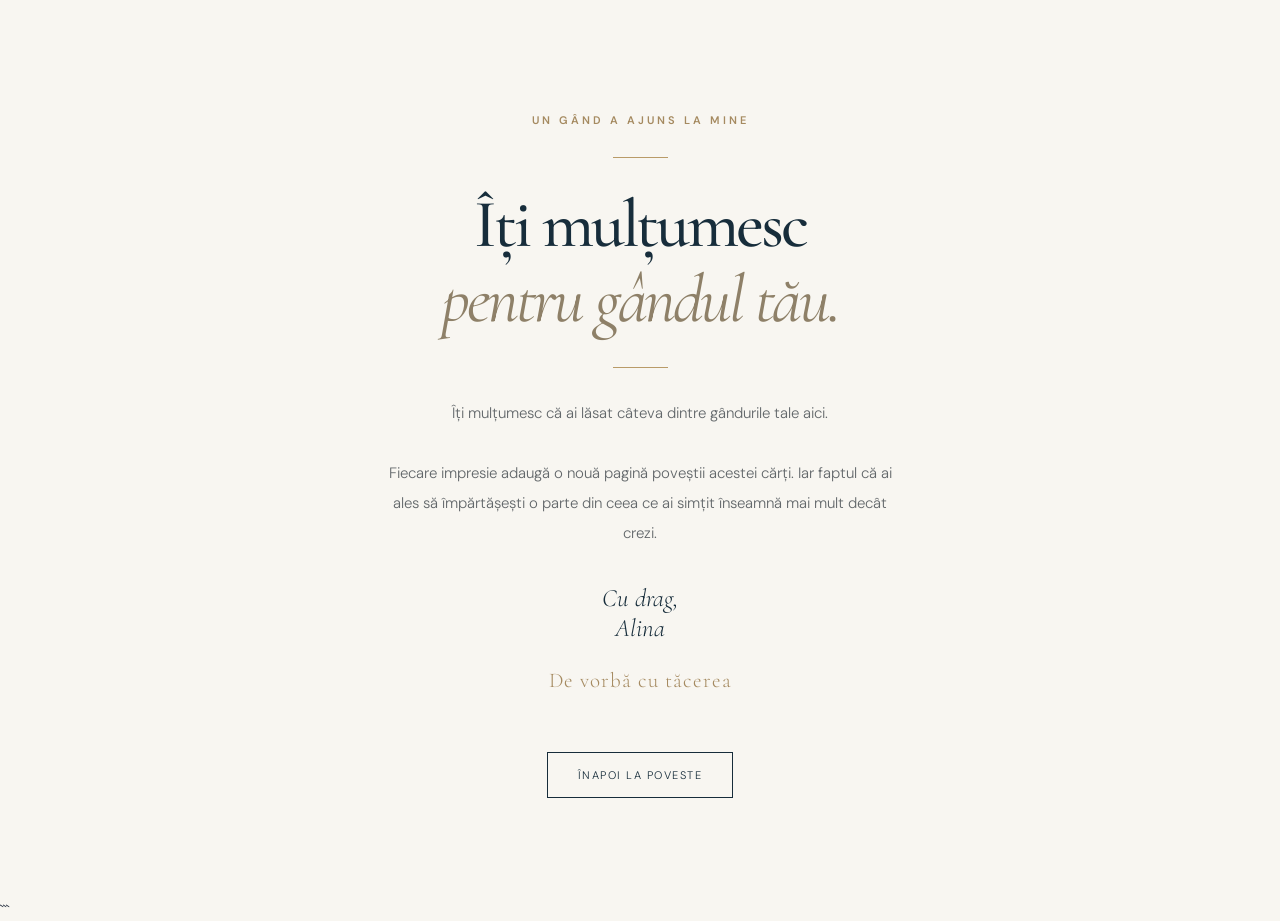
<file: multumesc.html>
<!DOCTYPE html>
<html lang="ro">
<head>
    <meta charset="UTF-8">
    <meta name="viewport" content="width=device-width, initial-scale=1.0">

    <meta name="description" content="Un gând a ajuns la mine. Îți mulțumesc că ai împărtășit impresia ta despre De vorbă cu tăcerea.">

    <meta name="theme-color" content="#f8f6f1">

    <title>Mulțumesc pentru gândul tău — Alina Coltuclu</title>

    <link rel="preconnect" href="https://fonts.googleapis.com">
    <link rel="preconnect" href="https://fonts.gstatic.com" crossorigin>

    <link href="https://fonts.googleapis.com/css2?family=Cormorant+Garamond:wght@400;500;600;700&family=DM+Sans:wght@300;400;500;600&display=swap" rel="stylesheet">

    <link rel="stylesheet" href="style.css">

    <style>
        .thank-you-page {
            min-height: 100vh;
            display: flex;
            align-items: center;
            justify-content: center;
            padding: 40px 24px;
            background: #f8f6f1;
            text-align: center;
        }

        .thank-you-content {
            max-width: 680px;
            animation: thankYouAppear 1.2s ease both;
        }

        .thank-you-line {
            width: 55px;
            height: 1px;
            background: #b99b68;
            margin: 30px auto;
        }

        .thank-you-content h1 {
            font-family: 'Cormorant Garamond', serif;
            font-size: clamp(42px, 7vw, 68px);
            font-weight: 500;
            line-height: 1.1;
            color: #172d3b;
            margin: 20px 0;
        }

        .thank-you-content h1 em {
            font-weight: 400;
        }

        .thank-you-content .eyebrow {
            font-size: 11px;
            letter-spacing: 3px;
            color: #a58a60;
        }

        .thank-you-message {
            max-width: 530px;
            margin: 0 auto;
            font-family: 'DM Sans', sans-serif;
            font-size: 15px;
            line-height: 2;
            color: #62676a;
            font-weight: 300;
        }

        .thank-you-signature {
            margin-top: 35px;
            font-family: 'Cormorant Garamond', serif;
            font-size: 25px;
            font-style: italic;
            color: #172d3b;
        }

        .thank-you-book {
            margin-top: 12px;
            font-family: 'Cormorant Garamond', serif;
            font-size: 21px;
            color: #a58a60;
            letter-spacing: 1px;
        }

        .thank-you-button {
            display: inline-block;
            margin-top: 38px;
            padding: 15px 30px;
            border: 1px solid #172d3b;
            color: #172d3b;
            text-decoration: none;
            font-family: 'DM Sans', sans-serif;
            font-size: 11px;
            letter-spacing: 1.5px;
            transition: all 0.3s ease;
        }

        .thank-you-button:hover {
            background: #172d3b;
            color: #fff;
        }

        @keyframes thankYouAppear {
            from {
                opacity: 0;
                transform: translateY(18px);
            }

            to {
                opacity: 1;
                transform: translateY(0);
            }
        }

        @media (max-width: 600px) {
            .thank-you-page {
                padding: 35px 25px;
            }

            .thank-you-message {
                font-size: 14px;
            }
        }
    </style>
</head>

<body>

    <main class="thank-you-page">

        <div class="thank-you-content">

            <p class="eyebrow">UN GÂND A AJUNS LA MINE</p>

            <div class="thank-you-line"></div>

            <h1>
                Îți mulțumesc<br>
                <em>pentru gândul tău.</em>
            </h1>

            <div class="thank-you-line"></div>

            <p class="thank-you-message">
                Îți mulțumesc că ai lăsat câteva dintre gândurile tale aici.
                <br><br>
                Fiecare impresie adaugă o nouă pagină poveștii acestei cărți.
                Iar faptul că ai ales să împărtășești o parte din ceea ce ai
                simțit înseamnă mai mult decât crezi.
            </p>

            <p class="thank-you-signature">
                Cu drag,<br>
                Alina
            </p>

            <p class="thank-you-book">
                De vorbă cu tăcerea
            </p>

            <a href="index.html" class="thank-you-button">
                ÎNAPOI LA POVESTE
            </a>

        </div>

    </main>

</body>
</html>
```
</file>
<file: style.css>
@import url('https://fonts.googleapis.com/css2?family=Cormorant+Garamond:wght@400;500;600;700&family=DM+Sans:wght@300;400;500;600&display=swap');

:root {
  --paper: #f8f6f1;
  --paper-deep: #efede6;
  --ink: #202a3a;
  --muted: #777b80;
  --blue: #24344d;
  --gold: #b9a477;
  --line: rgba(32, 42, 58, .18);
  --serif: 'Cormorant Garamond', Georgia, serif;
  --sans: 'DM Sans', Arial, sans-serif;
}
* { box-sizing: border-box; }
html { scroll-behavior: smooth; }
body { margin: 0; background: var(--paper); color: var(--ink); font-family: var(--sans); font-weight: 300; }
a { color: inherit; text-decoration: none; }
.site-header { height: 82px; padding: 0 7vw; display: flex; align-items: center; justify-content: space-between; border-bottom: 1px solid var(--line); background: rgba(248,246,241,.94); position: sticky; top: 0; z-index: 10; backdrop-filter: blur(12px); }
.brand { width: 38px; height: 38px; display: grid; place-items: center; border: 1px solid var(--ink); border-radius: 50%; font: 600 15px var(--serif); letter-spacing: .04em; }
.navigation { display: flex; align-items: center; gap: 38px; font-size: 11px; text-transform: uppercase; letter-spacing: .13em; }
.navigation a { transition: color .2s ease; }
.navigation a:hover, .text-link:hover { color: #9a8050; }
.nav-cta { border-bottom: 1px solid var(--gold); padding-bottom: 5px; }
.menu-toggle { display: none; background: none; border: 0; font-size: 24px; color: var(--ink); }
.section-shell { width: min(1120px, 86vw); margin: 0 auto; }
.hero { min-height: 690px; display: grid; grid-template-columns: 1.05fr .95fr; align-items: center; position: relative; padding-top: 55px; padding-bottom: 75px; }
.hero-copy { padding-left: 6%; z-index: 1; }
.eyebrow { font-size: 10px; letter-spacing: .22em; text-transform: uppercase; color: #8c7954; font-weight: 600; }
h1, h2, blockquote { font-family: var(--serif); font-weight: 500; }
h1 { font-size: clamp(64px, 8vw, 108px); line-height: .83; letter-spacing: -.045em; margin: 28px 0 30px; }
h1 em, h2 em { font-weight: 400; color: #8e8068; }
.fine-line { width: 64px; height: 1px; background: var(--gold); margin: 30px 0 22px; }
.hero-subtitle { font: 400 20px/1.45 var(--serif); color: #5d6269; }
.byline { margin-top: 35px; font-size: 12px; letter-spacing: .04em; color: var(--muted); }
.byline strong { color: var(--ink); font-weight: 500; }
.text-link { display: inline-flex; gap: 18px; align-items: center; margin-top: 34px; padding-bottom: 9px; border-bottom: 1px solid var(--gold); font-size: 11px; text-transform: uppercase; letter-spacing: .15em; }
.text-link span { font-size: 17px; }
.hero-art { position: relative; display: flex; justify-content: center; align-items: center; min-height: 520px; }
.cover-frame { width: min(390px, 78%); padding: 17px; background: #fff; box-shadow: 0 28px 70px rgba(32,42,58,.13); transform: rotate(2deg); }
.cover-frame img { width: 100%; display: block; }
.vertical-note { position: absolute; right: 0; top: 50%; writing-mode: vertical-rl; font-size: 9px; letter-spacing: .24em; color: var(--muted); }
.decor-dot { width: 8px; height: 8px; border-radius: 50%; background: var(--gold); position: absolute; left: 10%; bottom: 14%; }
.hero-index { position: absolute; bottom: 30px; left: 0; font-size: 10px; letter-spacing: .15em; color: var(--muted); }
.hero-index span { color: var(--gold); padding: 0 8px; }
.intro-band { background: var(--paper-deep); padding: 75px 20px; text-align: center; }
.intro-band p { font: 500 clamp(25px, 3.4vw, 39px)/1.15 var(--serif); margin: 0 0 18px; }
.intro-band span { font-size: 10px; text-transform: uppercase; letter-spacing: .17em; color: var(--muted); }
.book-section { padding: 145px 0; display: grid; grid-template-columns: 1fr 1fr; gap: 10%; }
h2 { font-size: clamp(48px, 6vw, 76px); line-height: .94; letter-spacing: -.035em; margin: 22px 0; }
.book-description { padding-top: 34px; max-width: 500px; }
.book-description p, .author-copy p:not(.eyebrow):not(.signature) { font-size: 14px; line-height: 1.9; color: #62676d; }
.book-description .lead, .author-copy .lead { font: 500 23px/1.35 var(--serif); color: var(--ink) !important; }
.book-facts { margin-top: 40px; padding-top: 22px; border-top: 1px solid var(--line); display: grid; grid-template-columns: 1fr 1fr; gap: 20px; }
.book-facts div { display: flex; flex-direction: column; gap: 6px; }
.book-facts span { color: var(--muted); font-size: 9px; text-transform: uppercase; letter-spacing: .15em; }
.book-facts strong { font-size: 12px; font-weight: 500; }
.quote-section { padding: 100px 20px 110px; text-align: center; background: #e9e7e0; }
.quote-mark { font: 90px/.7 var(--serif); color: var(--gold); }
blockquote { margin: 24px 0 25px; font-size: clamp(30px, 4vw, 48px); line-height: 1.08; }
.quote-section p { font-size: 9px; letter-spacing: .2em; color: var(--muted); }
.fragments-section { padding: 140px 0 150px; }
.centered { text-align: center; }
.section-intro { color: var(--muted); font-size: 13px; margin-top: 22px; }
.fragment-grid { margin-top: 65px; display: grid; grid-template-columns: repeat(3, 1fr); gap: 28px; align-items: start; }
.fragment-card { margin: 0; }
.fragment-card img { width: 100%; display: block; background: white; box-shadow: 0 15px 35px rgba(32,42,58,.08); transition: transform .35s ease, box-shadow .35s ease; }
.fragment-card:hover img { transform: translateY(-7px); box-shadow: 0 22px 42px rgba(32,42,58,.13); }
.fragment-card figcaption { margin-top: 17px; font: 500 18px var(--serif); }
.fragment-card figcaption span { font: 10px var(--sans); color: var(--gold); margin-right: 10px; }
.preview-note { text-align: center; font-size: 10px; color: #999; margin-top: 45px; }
.author-section { background: var(--paper-deep); padding: 125px 0; }
.author-inner { display: grid; grid-template-columns: 50px 1fr .75fr; gap: 5%; align-items: center; }
.author-number { align-self: start; font-size: 11px; letter-spacing: .15em; color: var(--gold); }
.author-copy { max-width: 470px; }
.author-copy h2 { margin-bottom: 28px; }
.signature { font: italic 28px var(--serif); margin-top: 30px; color: #8e8068; }
.author-placeholder { aspect-ratio: 4 / 5; background: #e3dfd5; border: 1px solid #d7d0c1; display: flex; flex-direction: column; justify-content: center; align-items: center; color: #9a907f; text-align: center; gap: 16px; }
.author-placeholder span { font: 500 76px var(--serif); opacity: .7; }
.author-placeholder small { font-size: 8px; line-height: 1.7; letter-spacing: .18em; }
.closing-section { padding: 140px 0 150px; text-align: center; }
.closing-section h2 { font-size: clamp(48px, 6.4vw, 80px); }
.closing-section > p:last-child { max-width: 440px; margin: 28px auto 0; font: 400 20px/1.45 var(--serif); color: var(--muted); }
.order-section { background: var(--blue); color: var(--paper); padding: 85px 0; }
.order-inner { display: flex; align-items: center; justify-content: space-between; gap: 35px; }
.order-inner .eyebrow { color: #c7b58c; }
.order-inner h2 { margin: 18px 0; }
.order-inner h2 em { color: #d1c6ae; }
.order-inner p:not(.eyebrow) { color: #d0d3d7; font-size: 13px; }
.button { display: inline-flex; align-items: center; gap: 28px; padding: 18px 24px; font-size: 10px; letter-spacing: .14em; text-transform: uppercase; transition: transform .2s ease, background .2s ease; white-space: nowrap; }
.button:hover { transform: translateY(-3px); }
.button-light { background: var(--paper); color: var(--blue); }
.button-light span { font-size: 17px; }
.site-footer { padding: 30px 7vw; display: flex; align-items: center; justify-content: space-between; gap: 20px; font-size: 10px; color: var(--muted); }
.footer-brand { font: 600 20px var(--serif); color: var(--ink); }
.back-top { text-transform: uppercase; letter-spacing: .12em; }
.reveal { opacity: 0; transform: translateY(22px); transition: opacity .8s ease, transform .8s ease; }
.reveal.visible { opacity: 1; transform: translateY(0); }

@media (max-width: 760px) {
  .site-header { height: 70px; padding: 0 7vw; }
  .menu-toggle { display: block; cursor: pointer; }
  .navigation { display: none; position: absolute; top: 69px; left: 0; right: 0; padding: 24px 7vw 30px; background: var(--paper); border-bottom: 1px solid var(--line); flex-direction: column; align-items: flex-start; gap: 22px; }
  .navigation.open { display: flex; }
  .hero { min-height: auto; padding-top: 75px; padding-bottom: 75px; grid-template-columns: 1fr; }
  .hero-copy { padding-left: 0; }
  h1 { font-size: clamp(62px, 17vw, 90px); }
  .hero-art { min-height: 420px; margin-top: 35px; }
  .cover-frame { width: min(310px, 76%); }
  .vertical-note { right: 4%; }
  .hero-index { bottom: 18px; }
  .book-section { padding: 95px 0; grid-template-columns: 1fr; gap: 15px; }
  .book-description { padding-top: 0; }
  .fragment-grid { grid-template-columns: 1fr; gap: 42px; max-width: 420px; margin: 50px auto 0; }
  .fragment-card:nth-child(2) { width: 88%; margin-left: auto; }
  .author-section { padding: 90px 0; }
  .author-inner { grid-template-columns: 25px 1fr; gap: 15px; }
  .author-image { grid-column: 2; max-width: 340px; margin-top: 25px; }
  .order-inner { align-items: flex-start; flex-direction: column; }
  .site-footer { flex-direction: column; text-align: center; padding: 35px 7vw; }
}
@media (prefers-reduced-motion: reduce) {
  html { scroll-behavior: auto; }
  *, *::before, *::after { transition-duration: .01ms !important; animation-duration: .01ms !important; }
  .reveal { opacity: 1; transform: none; }
}



.order-actions {
    display: flex;
    align-items: center;
    justify-content: center;
    flex-wrap: wrap;
    gap: 25px;
    width: 100%;
}

.button {
    border: 1px solid transparent;
    cursor: pointer;
    transition: transform .25s ease,
                background .25s ease,
                color .25s ease,
                border-color .25s ease;
}

.button-outline {
    color: var(--paper);
    background: transparent;
    border: 1px solid rgba(248, 246, 241, .65);
}

.button-outline span {
    font-size: 17px;
}

.button-outline:hover {
    background: var(--paper);
    color: var(--blue);
    transform: translateY(-3px);
}

.button-light:hover {
    background: #e9e7e0;
    transform: translateY(-3px);
}

@media (max-width: 600px) {
    .order-actions {
        flex-direction: column;
        align-items: stretch;
        gap: 15px;
    }

    .order-actions .button {
        justify-content: space-between;
        width: 100%;
    }
}


.lightbox {
    display: none;
    position: fixed;
    inset: 0;
    z-index: 9999;
    background: rgba(10, 18, 35, 0.94);
    justify-content: center;
    align-items: center;
    padding: 30px;
}

.lightbox.active {
    display: flex;
}

.lightbox img {
    max-width: 90%;
    max-height: 90vh;
    object-fit: contain;
    box-shadow: 0 10px 50px rgba(0, 0, 0, 0.4);
}

.lightbox-close {
    position: absolute;
    top: 20px;
    right: 30px;
    background: transparent;
    border: none;
    color: #f8f6f1;
    font-size: 42px;
    cursor: pointer;

}


.author-image {
    width: 100%;
    min-width: 0;
}

.author-image img {
    display: block;
    width: 100%;
    aspect-ratio: 4 / 5;
    object-fit: cover;
    object-position: center;
    box-shadow: 0 18px 40px rgba(32, 42, 58, .12);
}


.order-pricing {
    max-width: 650px;
    margin: 0 auto 35px;
    padding: 0 20px;
    color: #f8f6f1;
    text-align: center;
}

.order-price {
    display: flex;
    justify-content: space-between;
    align-items: baseline;
    gap: 20px;
    padding: 16px 0;
    margin: 0;
    border-bottom: 1px solid rgba(248, 246, 241, 0.2);
    font-size: 17px;
    text-align: left;
}

.order-price strong {
    color: #d8bd91;
    font-family: 'Cormorant Garamond', serif;
    font-size: 25px;
    white-space: nowrap;
}

.order-shipping {
    margin-top: 18px;
    color: rgba(248, 246, 241, 0.7);
    font-size: 13px;
    text-align: center;
}

@media (max-width: 600px) {
    .order-price {
        font-size: 15px;
        gap: 12px;
    }

    .order-price strong {
        font-size: 22px;
    }
}


.review-placeholder {
    max-width: 650px;
    margin: 35px auto 0;
    font-family: 'Cormorant Garamond', serif;
    font-size: 23px;
    font-style: italic;
    line-height: 1.5;
    color: #91836c;
    text-align: center;
}


.reviews-list {
    max-width: 750px;
    margin: 45px auto 0;
}

.review-card {
    padding: 35px 30px;
    margin-bottom: 25px;
    border-top: 1px solid rgba(145, 131, 108, 0.3);
    border-bottom: 1px solid rgba(145, 131, 108, 0.3);
    text-align: center;
}

.review-quote-mark {
    display: block;
    color: #a08d70;
    font-family: 'Cormorant Garamond', serif;
    font-size: 55px;
    line-height: 0.8;
}

.review-text {
    color: #26364e;
    font-family: 'Cormorant Garamond', serif;
    font-size: 25px;
    font-style: italic;
    line-height: 1.5;
}

.review-author {
    margin-top: 25px;
}

.review-author p {
    margin: 10px 0 4px;
    color: #26364e;
    font-size: 14px;
    letter-spacing: 1px;
}

.review-line {
    display: block;
    width: 35px;
    height: 1px;
    margin: 0 auto;
    background: #a08d70;
}

.review-date {
    color: #91836c;
    font-size: 12px;
}



.review-form-wrapper {
    max-width: 650px;
    margin: 55px auto 0;
    padding: 40px;
    background: #f0ede7;
    border: 1px solid rgba(145, 131, 108, 0.2);
}

.review-form-wrapper h3 {
    margin-bottom: 15px;
    color: #26364e;
    font-family: 'Cormorant Garamond', serif;
    font-size: 30px;
    font-weight: 500;
}

.review-form-intro {
    margin-bottom: 30px;
    color: #26364e;
    font-size: 15px;
    line-height: 1.7;
}

.review-form .form-group {
    margin-bottom: 24px;
}

.review-form .form-group > label {
    display: block;
    margin-bottom: 10px;
    color: #26364e;
    font-size: 14px;
}

.review-form input[type="text"],
.review-form textarea {
    width: 100%;
    padding: 14px 16px;
    border: 1px solid rgba(38, 54, 78, 0.25);
    background: #faf9f6;
    color: #26364e;
    font-family: 'DM Sans', sans-serif;
    font-size: 14px;
    outline: none;
    box-sizing: border-box;
}

.review-form input[type="text"]:focus,
.review-form textarea:focus {
    border-color: #a08d70;
}

.review-form textarea {
    resize: vertical;
    min-height: 130px;
}

.review-form .form-consent label {
    display: flex;
    align-items: flex-start;
    gap: 10px;
    color: #26364e;
    font-size: 13px;
    line-height: 1.6;
}

.review-form input[type="checkbox"] {
    margin-top: 4px;
    accent-color: #26364e;
}

.review-form button {
    padding: 17px 25px;
    border: 1px solid #26364e;
    background: #26364e;
    color: #faf9f6;
    font-family: 'DM Sans', sans-serif;
    font-size: 12px;
    letter-spacing: 1.5px;
    text-transform: uppercase;
    cursor: pointer;
    transition: background 0.3s ease;
}

.review-form button:hover {
    background: #a08d70;
    border-color: #a08d70;
}

@media (max-width: 600px) {
    .review-form-wrapper {
        padding: 25px 20px;
        margin-top: 40px;
    }

    .review-form-wrapper h3 {
        font-size: 27px;
    }

    .review-form button {
        width: 100%;
    }
}


.reviews-section .reviews-inner > .eyebrow,
.reviews-section .reviews-inner > h2,
.reviews-section .reviews-inner > .reviews-intro,
.reviews-section .reviews-inner > .reviews-message {
    text-align: center;
}
</file>
